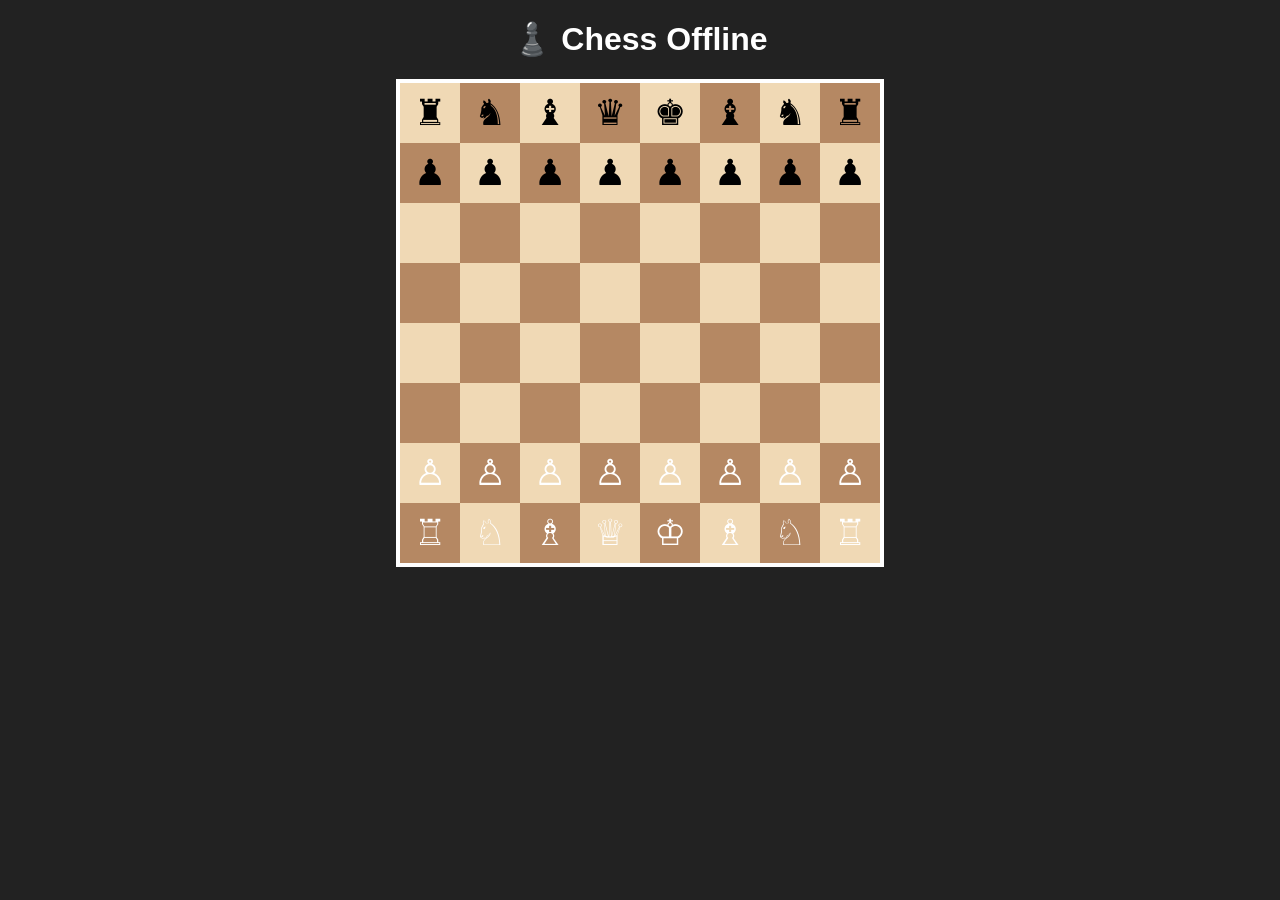
<file: index.html>
<!DOCTYPE html>
<html lang="ru">
<head>
<meta charset="UTF-8">
<meta name="viewport" content="width=device-width, initial-scale=1.0">
<title>Chess Offline</title>
<link rel="stylesheet" href="style.css">
  <link rel="icon" href="icon.svg" type="image/svg+xml">
<link rel="apple-touch-icon" href="icon.svg">
<meta name="apple-mobile-web-app-capable" content="yes">
<meta name="apple-mobile-web-app-title" content="Chess">
</head>

<body>

<h1>♟️ Chess Offline</h1>

<div id="board"></div>

<script src="script.js"></script>
  <script src="stockfish/stockfish-18-lite.js"></script>
<script src="engine.js"></script>
  <script>
if ("serviceWorker" in navigator) {
  window.addEventListener("load", () => {
    navigator.serviceWorker.register("./service-worker.js");
  });
}
</script>
</body>
</html>
</file>
<file: style.css>
body{
    margin:0;
    background:#222;
    color:white;
    font-family:Arial,sans-serif;
    text-align:center;
}

h1{
    margin-top:20px;
}

#board{
    width:480px;
    height:480px;
    margin:20px auto;
    display:grid;
    grid-template-columns:repeat(8,1fr);
    grid-template-rows:repeat(8,1fr);
    border:4px solid white;
}

.square{
    display:flex;
    align-items:center;
    justify-content:center;
    font-size:36px;
    cursor:pointer;
    user-select:none;
}

.light{
    background:#f0d9b5;
}

.dark{
    background:#b58863;
}

.selected{
    outline:4px solid #ffcc00;
    outline-offset:-4px;
}
</file>
